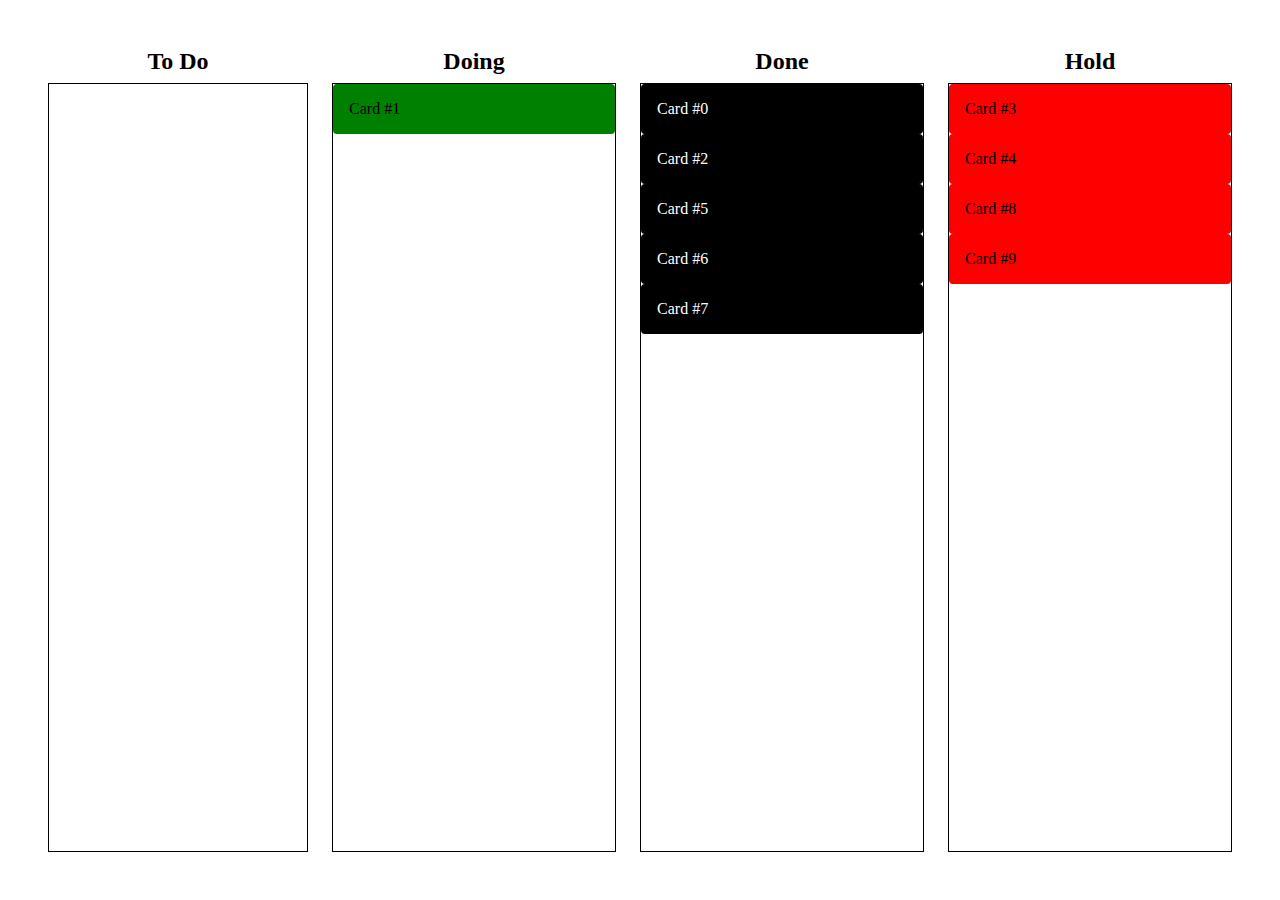
<file: index.html>
<!DOCTYPE html>
<html lang="en">
<head>
    <meta charset="UTF-8">
    <meta name="viewport" content="width=device-width, initial-scale=1.0">
    <title>Document</title>
    <link rel="stylesheet" href="kanban.css" />
</head>
<body>
    <main id="kanbanBoard">
        <div class="laneWrapper">
            <header>To Do</header>
            <section class="swimlane toDo"></section>
        </div>
        <div class="laneWrapper">
            <header>Doing</header>
            <section class="swimlane inProgress"></section>
        </div>
        <div class="laneWrapper">
            <header>Done</header>
            <section class="swimlane done"></section>
        </div>
        <div class="laneWrapper">
            <header>Hold</header>
            <section class="swimlane hold"></section>
        </div>
    </main>
    </main>

    <script src="kanban.js"></script>
</body>
</html>
</file>
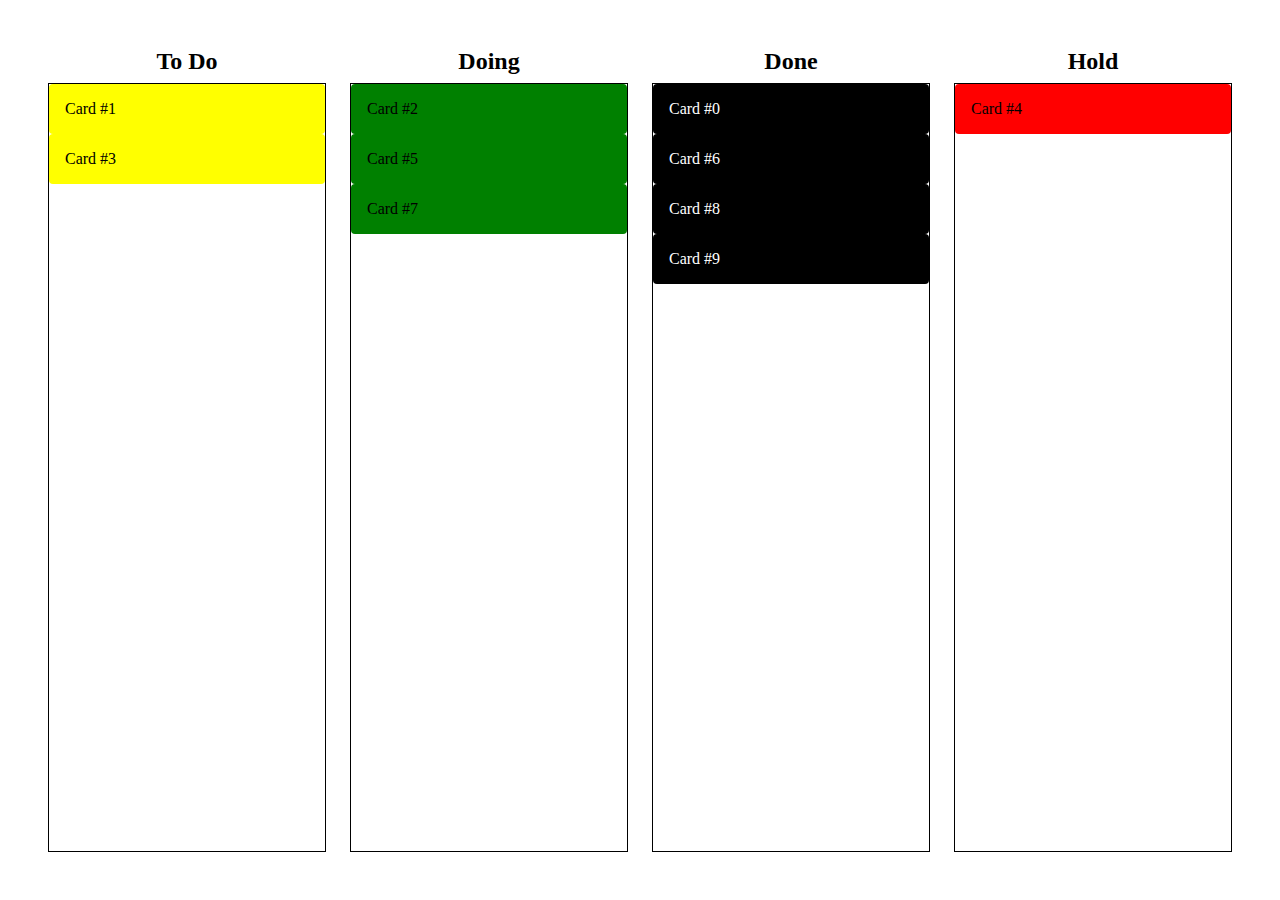
<file: kanban.html>
<!DOCTYPE html>
<html lang="en">
<head>
    <meta charset="UTF-8">
    <meta name="viewport" content="width=device-width, initial-scale=1.0">
    <title>Document</title>
    <link rel="stylesheet" href="kanban.css" />
</head>
<body>
    <main id="kanbanBoard">
        <div class="laneWrapper">
            <header>To Do</header>
            <section class="swimlane toDo"></section>
        </div>
        <div class="laneWrapper">
            <header>Doing</header>
            <section class="swimlane inProgress"></section>
        </div>
        <div class="laneWrapper">
            <header>Done</header>
            <section class="swimlane done"></section>
        </div>
        <div class="laneWrapper">
            <header>Hold</header>
            <section class="swimlane hold"></section>
        </div>
    </main>
    </main>

    <script src="kanban.js"></script>
</body>
</html>
</file>
<file: kanban.css>
* {
    box-sizing: border-box;
}

html, body {
    margin: 0;
    padding: 0;
    width: 100vw;
    height: 100vh;
}

#kanbanBoard {
    display: flex;
    column-gap: 24px;
    padding: 48px;
    height: 100%;
    width: 100%;
}

.laneWrapper {
    display: flex;
    flex-direction: column;
    flex-grow: 1;
    align-items: stretch;
}

.laneWrapper header {
    text-align: center;
    font-size: 1.5rem;
    font-weight: bold;
    margin-bottom: 8px;
}

.swimlane {
    border: 1px solid black;
    flex-basis: 1;
    flex-shrink: 0;
    flex-grow: 1;
}

.card {
    padding: 16px;
    border-radius: 4px;

    .toDo & {
        background-color: yellow;
    }

    .inProgress & {
        background-color: green;
    }

    .done & {
        background-color: black;
        color: white;
    }

    .hold & {
        background-color: red;
    }
}

#dragged {
    background: red;
}
</file>
